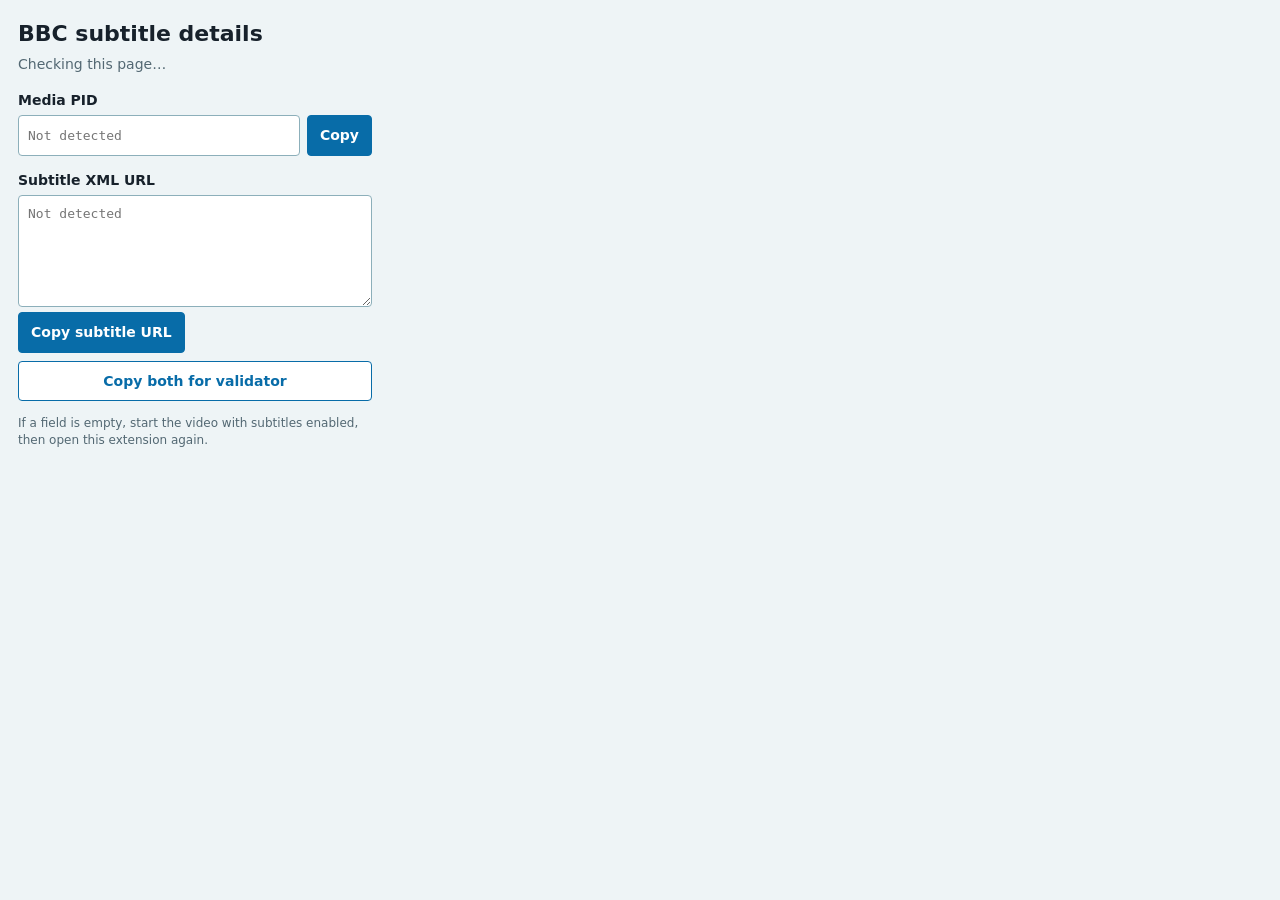
<file: chrome-extension/popup.html>
<!doctype html>
<html lang="en-GB">
<head>
  <meta charset="utf-8">
  <meta name="viewport" content="width=device-width, initial-scale=1">
  <title>BBC Subtitle Details</title>
  <link rel="stylesheet" href="popup.css">
</head>
<body>
  <main>
    <h1>BBC subtitle details</h1>
    <p id="status">Checking this page…</p>
    <label for="pid">Media PID</label>
    <div class="field-row">
      <input id="pid" readonly placeholder="Not detected">
      <button type="button" data-copy="pid">Copy</button>
    </div>
    <label for="subtitleUrl">Subtitle XML URL</label>
    <textarea id="subtitleUrl" readonly placeholder="Not detected"></textarea>
    <button type="button" data-copy="subtitleUrl">Copy subtitle URL</button>
    <button type="button" id="copyBoth" class="secondary">Copy both for validator</button>
    <p class="hint">If a field is empty, start the video with subtitles enabled, then open this extension again.</p>
  </main>
  <script src="popup.js"></script>
</body>
</html>
</file>
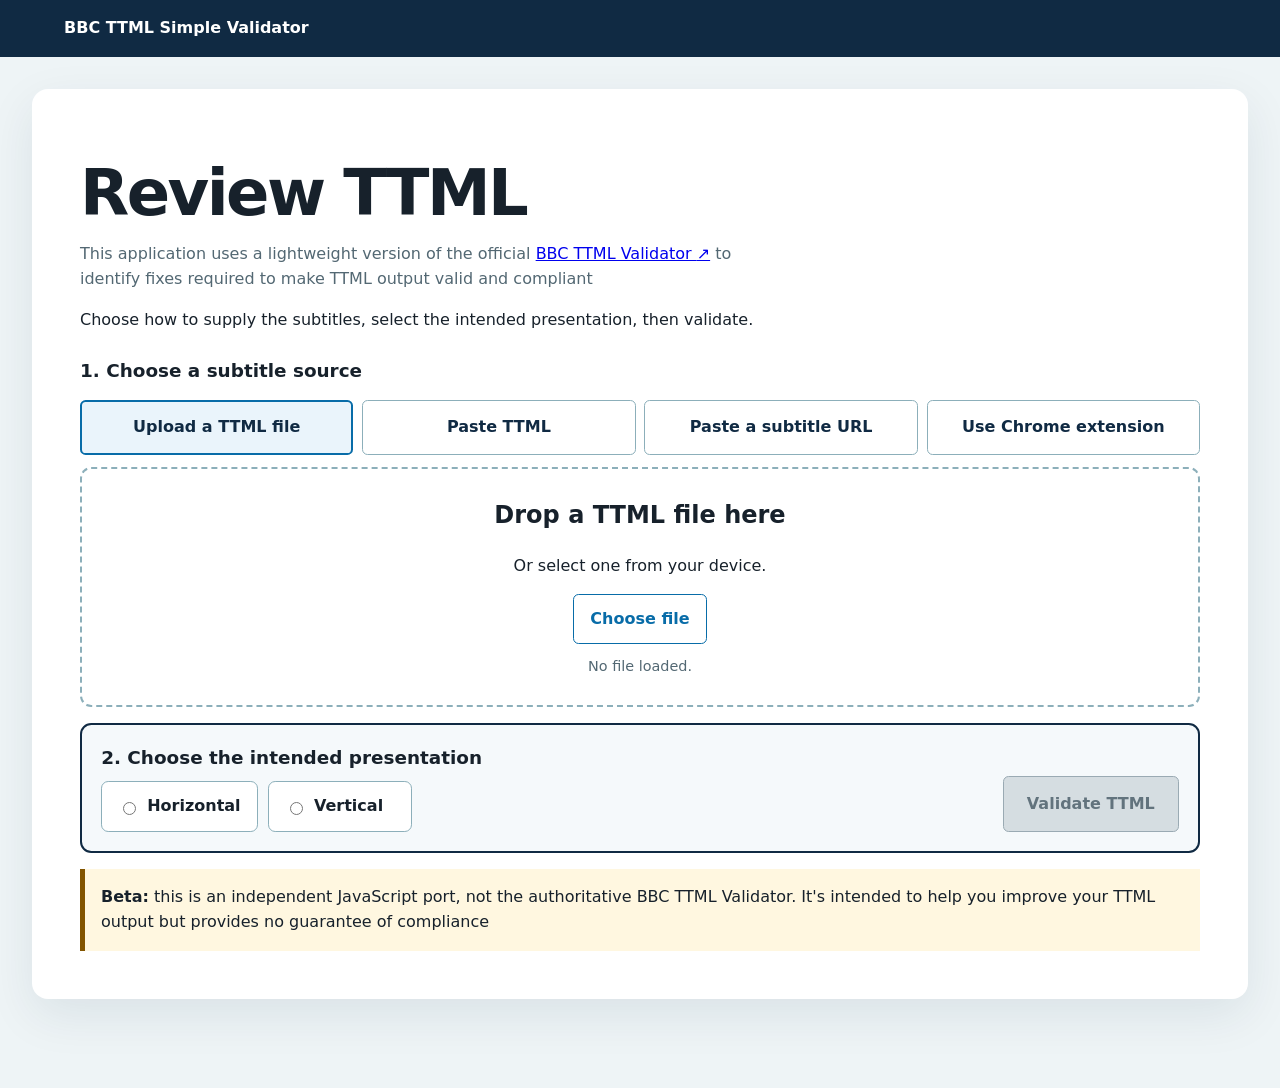
<file: standalone/ttml-guide.html>
<!doctype html>
<html lang="en-GB"><head><meta charset="utf-8"><meta name="viewport" content="width=device-width,initial-scale=1">
<title>TTML Guide — browser PoC</title>
<style>
:root{--ink:#17212b;--navy:#102a43;--blue:#086ca8;--wash:#eef4f6;--line:#ccd9df;--red:#ad2635;--redp:#fff0f1;--amber:#825400;--amberp:#fff7e0;--green:#246b49;--greenp:#ebf7f0}*{box-sizing:border-box}body{margin:0;background:var(--wash);color:var(--ink);font:16px/1.55 system-ui,-apple-system,"Segoe UI",sans-serif}header{padding:1rem clamp(1rem,5vw,4rem);background:var(--navy);color:white;font-weight:850}main{width:min(76rem,calc(100% - 2rem));margin:2rem auto}.hero{padding:clamp(1.5rem,4vw,3rem);border-radius:1rem;background:white;box-shadow:0 1rem 3rem #102a4316}.eyebrow{margin:0;color:#08758b;font-size:.76rem;font-weight:900;letter-spacing:.12em;text-transform:uppercase}h1{margin:.25rem 0;font-size:clamp(2.1rem,5vw,4rem);line-height:1.04;letter-spacing:-.04em}.lede{max-width:65ch;color:#536873}.input-methods{display:grid;grid-template-columns:1fr 1fr;gap:1rem;margin-top:1.5rem}.drop,.paste{min-height:17rem;padding:1.5rem;border-radius:.7rem}.drop{display:grid;place-items:center;border:2px dashed #8cafba;text-align:center}.drop.over{background:#e7f7f9}.paste{display:flex;flex-direction:column;border:1px solid var(--line);background:var(--wash)}.drop h2,.paste h2{margin-top:0}.paste-editor{width:100%;min-height:11rem;padding:.8rem;border:1px solid #8cafba;border-radius:.35rem;background:white;font:12px/1.45 ui-monospace,SFMono-Regular,Consolas,monospace;resize:vertical}.bbc-import{margin-top:1rem;padding:1rem 1.2rem;border:1px solid var(--line);border-radius:.7rem;background:#f5f9fb}.bbc-import h2{margin:0 0 .45rem;font-size:1.15rem}.bbc-import input{width:100%;padding:.75rem;border:1px solid #8cafba;border-radius:.35rem;font:inherit}.source-status{margin:.65rem 0 0;color:#536873;font-size:.9rem}.source-status.error{color:var(--red);font-weight:700}.validation-controls{display:grid;grid-template-columns:1fr auto;gap:1.5rem;align-items:end;margin-top:1rem;padding:1.2rem;border:2px solid var(--navy);border-radius:.7rem;background:#f5f9fb}.validation-controls h2{margin:0 0 .55rem;font-size:1.15rem}.mode{display:flex;gap:.65rem}.mode label{display:flex;gap:.5rem;align-items:center;min-width:9rem;padding:.75rem 1rem;border:1px solid #8cafba;border-radius:.45rem;background:white;font-weight:800;cursor:pointer}.mode label:has(input:checked){border:2px solid var(--blue);background:#eaf4fb;color:var(--navy)}button,.button{padding:.72rem 1rem;border:1px solid var(--blue);border-radius:.35rem;background:white;color:var(--blue);font:inherit;font-weight:800;cursor:pointer;text-decoration:none}.primary{background:var(--blue);color:white}.validate-button{min-width:11rem;padding:.9rem 1.2rem}.validate-button:disabled{border-color:#9aaab3;background:#d5dde1;color:#62737d;cursor:not-allowed}.notice{margin-top:1rem;padding:1rem;border-left:.35rem solid var(--amber);background:var(--amberp)}#report{margin-top:2rem}.status{display:grid;gap:.25rem;padding:1.2rem;border-radius:.6rem}.status strong{font-size:1.3rem}.status.blocked{border:2px solid var(--red);background:var(--redp)}.status.blocked strong{color:var(--red)}.status.review{border:1px solid #d6a33e;background:var(--amberp)}.status.clear{border:1px solid var(--green);background:var(--greenp)}.status.playback{margin-top:.75rem;border:1px solid var(--blue);background:#eaf4fb}.status.playback strong{color:var(--navy)}.metrics{display:grid;grid-template-columns:repeat(4,1fr);gap:.7rem;margin:1rem 0}.metric{padding:1rem;border:1px solid var(--line);border-radius:.5rem;background:white}.metric strong{display:block;font-size:2rem}.metric.error{border-top:5px solid var(--red);background:var(--redp)}.metric.warning{border-top:5px solid var(--amber);background:var(--amberp)}.section{margin-top:1rem;padding:1.3rem;border-radius:.7rem;background:white}.finding{margin:1rem 0;border:1px solid var(--line);border-radius:.6rem;overflow:hidden}.finding-head{display:grid;grid-template-columns:1fr auto;gap:1rem;padding:1rem;border-top:6px solid var(--amber)}.finding.error .finding-head{border-color:var(--red)}.finding h3{margin:0}.code{color:#586b76;font:600 .88rem ui-monospace,monospace}.badge{align-self:start;padding:.25rem .55rem;border-radius:2rem;background:var(--amber);color:white;font-size:.72rem;font-weight:900;text-transform:uppercase}.error .badge{background:var(--red)}.finding-body{padding:0 1rem 1rem}.guidance{margin-top:.8rem;padding:1rem;border-left:4px solid var(--green);background:var(--greenp)}.guidance p{margin:.25rem 0}pre{overflow:auto;padding:1rem;border-radius:.4rem;background:#101820;color:white;white-space:pre-wrap}table{width:100%;border-collapse:collapse;font-size:.9rem}th,td{padding:.55rem;border:1px solid var(--line);text-align:left;vertical-align:top}th{background:var(--wash)}.actions{display:flex;gap:.6rem;flex-wrap:wrap;margin-top:1rem}.muted{color:#60727c}.coverage li{margin:.35rem 0}@media(max-width:48rem){.input-methods,.validation-controls{grid-template-columns:1fr}.metrics{grid-template-columns:repeat(2,1fr)}.mode{flex-direction:column}.mode label{min-width:0}}
.preview-shell{display:grid;gap:1rem}.preview-stage{position:relative;width:min(100%,60rem);margin:auto;aspect-ratio:16/9;overflow:hidden;border:1px solid #536873;border-radius:.55rem;background:radial-gradient(circle at 50% 42%,#354a58,#152530 70%);box-shadow:inset 0 0 0 1px #ffffff12}.preview-stage.vertical{width:min(100%,28rem);aspect-ratio:9/16}.preview-stage::before{content:"Caption preview";position:absolute;inset:1rem auto auto 1rem;color:#ffffff70;font-size:.75rem;font-weight:800;letter-spacing:.1em;text-transform:uppercase}.preview-caption{position:absolute;left:8%;right:8%;bottom:10%;display:flex;flex-direction:column;align-items:center;gap:.12em;text-align:center;font-size:clamp(1rem,2.8vw,2rem);font-weight:650;line-height:1.18;text-shadow:0 2px 3px #000}.preview-line{display:block;max-width:100%;padding:.08em .28em;background:#000;color:#fff}.preview-controls{display:grid;grid-template-columns:auto 1fr auto;gap:.8rem;align-items:center}.preview-controls input[type=range]{width:100%;accent-color:var(--blue)}.preview-note{margin:0;color:#60727c;font-size:.9rem}
.source-workspace{display:grid;grid-template-columns:minmax(0,1fr) minmax(17rem,24rem);gap:1.3rem;align-items:start;margin-top:.8rem}.preview-panel{padding:1rem;border:1px solid var(--line);border-radius:.6rem;background:var(--wash)}.preview-panel h3{margin:0 0 .25rem}.preview-panel .preview-stage{width:100%;margin:.75rem 0}.preview-panel .preview-stage.vertical{width:min(100%,14rem)}.preview-panel .preview-caption{font-size:clamp(.72rem,1.35vw,1.15rem)}.preview-panel .preview-controls{grid-template-columns:auto 1fr}.preview-panel .preview-controls output{grid-column:1/-1;text-align:right;font-size:.8rem}.code-editor{position:relative;height:28rem;border-radius:.45rem;background:#101820}.source-editor,.source-highlight{position:absolute;inset:0;width:100%;height:100%;margin:0;padding:1rem;border:1px solid var(--line);border-radius:.45rem;font:13px/1.5 ui-monospace,SFMono-Regular,Consolas,monospace;tab-size:2;white-space:pre-wrap;overflow-wrap:anywhere;word-break:break-word;overflow-y:auto;overflow-x:hidden}.source-highlight{pointer-events:none;background:#101820;color:#f4f8fb}.source-editor{z-index:1;background:transparent;color:transparent;-webkit-text-fill-color:transparent;caret-color:white;resize:none}.source-editor::selection{background:#2b6688aa}.source-actions{display:flex;gap:.6rem;flex-wrap:wrap;margin-top:.8rem}@media(max-width:54rem){.source-workspace{grid-template-columns:1fr}.preview-panel{max-width:32rem}.preview-panel .preview-stage.vertical{width:min(100%,18rem)}}
.xml-code .xml-punctuation{color:#9fb4c2}.xml-code .xml-tag{color:#7dd3fc}.xml-code .xml-attr{color:#f9d57e}.xml-code .xml-value{color:#a7e3a1}.xml-code .xml-comment{color:#91a1ab;font-style:italic}
.smp-stage{width:100%;margin:.75rem 0;aspect-ratio:16/9;overflow:hidden;border-radius:.55rem;background:radial-gradient(circle at 50% 42%,#354a58,#152530 70%)}.smp-stage.vertical{aspect-ratio:9/16}.player-media-label{margin:.65rem 0 .45rem;font-weight:800}.player-media-controls{display:grid;gap:.5rem}.player-media-controls>input{width:100%;padding:.65rem;border:1px solid #8cafba;border-radius:.35rem;font:inherit}.environment-toggle{display:flex;gap:.45rem}.environment-toggle label{display:flex;gap:.35rem;align-items:center;padding:.4rem .65rem;border:1px solid #8cafba;border-radius:.35rem;background:white;font-size:.85rem;font-weight:800;cursor:pointer}.environment-toggle label:has(input:checked){border:2px solid var(--blue);background:#eaf4fb}.smp-subtitle-timeline{display:grid;grid-template-columns:1fr auto;gap:.5rem;align-items:center;margin-top:.75rem}.smp-subtitle-timeline label{grid-column:1/-1;font-size:.8rem;font-weight:800}.smp-subtitle-timeline input{width:100%;accent-color:var(--blue)}.smp-subtitle-timeline output{font-size:.8rem}.sr-only{position:absolute!important;width:1px!important;height:1px!important;padding:0!important;margin:-1px!important;overflow:hidden!important;clip:rect(0,0,0,0)!important;white-space:nowrap!important;border:0!important}
.extension-import{margin-top:1rem;padding:1rem 1.2rem;border:1px solid var(--line);border-radius:.7rem;background:#f5f9fb}.extension-import h2{margin:0 0 .45rem;font-size:1.15rem}.extension-import textarea{width:100%;min-height:7rem;padding:.75rem;border:1px solid #8cafba;border-radius:.35rem;background:white;font:12px/1.45 ui-monospace,SFMono-Regular,Consolas,monospace;resize:vertical}.extension-import-head{display:flex;gap:1rem;align-items:center;justify-content:space-between}.bbc-import label{display:block;margin:.55rem 0 .3rem;font-weight:800}dialog{width:min(38rem,calc(100% - 2rem));padding:0;border:0;border-radius:.75rem;box-shadow:0 1rem 4rem #0005}dialog::backdrop{background:#102a4388}.dialog-body{padding:1.5rem}.dialog-body h2{margin-top:0}.dialog-body li{margin:.6rem 0}.dialog-actions{display:flex;gap:.7rem;justify-content:flex-end;flex-wrap:wrap;margin-top:1.2rem}
.source-flow{margin-top:1.5rem}.source-flow>h2{font-size:1.15rem}.source-methods{display:grid;grid-template-columns:repeat(4,1fr);gap:.55rem}.source-method{min-height:3.4rem;border-color:#8cafba;color:var(--navy)}.source-method[aria-selected="true"]{border:2px solid var(--blue);background:#eaf4fb;color:var(--navy)}.source-panel{min-height:15rem;margin-top:.75rem}.source-panel[hidden]{display:none}.source-panel .drop,.source-panel .paste{min-height:15rem}.source-panel .bbc-import,.source-panel .extension-import{margin-top:0;min-height:15rem}.source-panel .paste-editor{min-height:10rem}@media(max-width:48rem){.source-methods{grid-template-columns:1fr 1fr}}
</style></head><body><header>BBC TTML&nbsp;Simple Validator</header><main>
<section class="hero" id="start"><p class="eyebrow">&nbsp;</p><h1>Review TTML</h1><p class="lede">This application uses a lightweight version of the official <a href="https://github.com/bbc/ttml-validator" target="_blank" rel="noopener noreferrer">BBC TTML Validator <span aria-hidden="true">↗</span></a> to identify fixes required to make TTML output valid and compliant</p>
<p>Choose how to supply the subtitles, select the intended presentation, then validate.</p><div class="source-flow"><h2>1. Choose a subtitle source</h2><div class="source-methods" role="tablist" aria-label="Subtitle source"><button type="button" class="source-method" role="tab" aria-selected="true" aria-controls="sourceFile" data-method="file">Upload a TTML file</button><button type="button" class="source-method" role="tab" aria-selected="false" aria-controls="sourcePaste" data-method="paste">Paste TTML</button><button type="button" class="source-method" role="tab" aria-selected="false" aria-controls="sourceUrl" data-method="url">Paste a subtitle URL</button><button type="button" class="source-method" role="tab" aria-selected="false" aria-controls="sourceExtension" data-method="extension">Use Chrome extension</button></div><div class="source-panel" id="sourceFile" role="tabpanel"><div class="drop" id="drop"><div><h2>Drop a TTML file here</h2><p>Or select one from your device.</p><button id="choose">Choose file</button><input id="file" type="file" accept=".xml,.ttml" hidden><p class="source-status" id="fileStatus">No file loaded.</p></div></div></div><div class="source-panel" id="sourcePaste" role="tabpanel" hidden><div class="paste"><h2>Paste TTML source</h2><textarea id="pasteSource" class="paste-editor" spellcheck="false" aria-label="TTML source to review" placeholder="Paste the complete TTML document here"></textarea><p class="source-status">Paste the complete XML document.</p></div></div><div class="source-panel" id="sourceUrl" role="tabpanel" hidden><div class="bbc-import"><h2>Paste a subtitle file URL</h2><label for="mediaPid">Media PID <span class="muted">(optional)</span></label><input id="mediaPid" inputmode="text" autocomplete="off" maxlength="8" placeholder="Enter the 8-character PID"><label for="subtitleUrl">Subtitle XML URL</label><input id="subtitleUrl" type="url" inputmode="url" autocomplete="url" placeholder="https://…/subtitles/….xml"><p class="source-status" id="subtitleUrlStatus">Paste a subtitle URL, with its media PID if available.</p></div></div><div class="source-panel" id="sourceExtension" role="tabpanel" hidden><div class="extension-import"><div class="extension-import-head"><h2>Import via Chrome extension</h2><button type="button" id="openExtensionHelp">Learn how to use this</button></div><textarea id="extensionImport" spellcheck="false" placeholder="Paste the ‘Copy both for validator’ result here" aria-label="Chrome extension import details"></textarea><p class="source-status" id="extensionImportStatus">Paste both details copied by the extension.</p></div></div></div><div class="validation-controls"><div><h2>2. Choose the intended presentation</h2><div class="mode"><label><input type="radio" name="mode" value="horizontal"> Horizontal</label><label><input type="radio" name="mode" value="vertical"> Vertical</label></div></div><button class="primary validate-button" id="validateSource" type="button" disabled>Validate TTML</button></div>
<div class="notice"><strong>Beta:</strong> this is an independent JavaScript port, not the authoritative BBC TTML Validator. It's intended to help you improve your TTML output but provides no guarantee of compliance</div></section><div id="report">&nbsp;</div></main><dialog id="extensionHelp"><div class="dialog-body"><h2>Use the BBC Subtitle Details extension</h2><ol><li><a href="https://broxy.tools.bbc.co.uk/jupiter-cloud-edit/chrome-extension.zip" target="_blank" rel="noopener noreferrer">Download the Chrome extension ZIP <span aria-hidden="true">↗</span></a> and unzip it.</li><li>Open <code>chrome://extensions</code>, turn on <strong>Developer mode</strong>, select <strong>Load unpacked</strong>, and choose the extracted folder.</li><li>Open or reload the BBC page containing the video. Start playback and enable subtitles.</li><li>Open <strong>BBC Subtitle Details</strong> from Chrome’s extensions menu.</li><li>Select <strong>Copy both for validator</strong>.</li><li>Return here and paste into <strong>Import via Chrome extension</strong>. The PID and subtitle URL will be filled automatically.</li><li>Choose Horizontal or Vertical, then select <strong>Validate TTML</strong>.</li></ol><p class="muted">Subtitle URLs are signed and expire, so import them while they are current.</p><div class="dialog-actions"><a class="button" href="https://broxy.tools.bbc.co.uk/jupiter-cloud-edit/chrome-extension.zip">Download extension</a><button type="button" class="primary" id="closeExtensionHelp">Close</button></div></div></dialog>
<script>
const NS={tt:'http://www.w3.org/ns/ttml',xml:'http://www.w3.org/XML/1998/namespace',ttp:'http://www.w3.org/ns/ttml#parameter',ittp:'http://www.w3.org/ns/ttml/profile/imsc1#parameter',tts:'http://www.w3.org/ns/ttml#styling',ebutts:'urn:ebu:tt:style'};
const GUIDANCE={
 'BBC-ACTIVE-AREA':{title:'Active area',text:'Declare the active image area in accordance with the target presentation profile.',link:'https://www.bbc.co.uk/accessibility/forproducts/guides/subtitles/#ittp-activeArea'},
 'BBC-STYLE-APPLICATION':{title:'Applying styles',text:'Apply style attributes and references through the TTML structures permitted by the target profile.',quote:'must be applied to content elements',link:'https://www.bbc.co.uk/accessibility/forproducts/guides/subtitles/#Applying-style-attributes-to-content-elements'},
 'BBC-CONTENT-ELEMENTS':{title:'Content elements',text:'Structure subtitle content with the TTML content elements and nesting permitted by the target profile.',link:'https://www.bbc.co.uk/accessibility/forproducts/guides/subtitles/#Content-Elements'},
 'BBC-NATURAL-LINE-BREAKS':{title:'Natural line breaks',text:'Use explicit breaks at natural linguistic boundaries so subtitles remain easy to parse.',link:'https://www.bbc.co.uk/accessibility/forproducts/guides/subtitles/#Break-at-natural-points'},
 'BBC-GAPS':{title:'Subtitle gaps',text:'Manage gaps between consecutive subtitles deliberately to support readable transitions.',link:'https://www.bbc.co.uk/accessibility/forproducts/guides/subtitles/#Gaps'},
 'BBC-TIMEBASE':{title:'Time base',text:'Declare and use the TTML time base consistently with the document timing expressions.',link:'https://www.bbc.co.uk/accessibility/forproducts/guides/subtitles/#ttp-timeBase'},
 'BBC-TT-ATTRIBUTES':{title:'TT root attributes',text:'Apply required document-level attributes and namespace declarations to the TTML root.',link:'https://www.bbc.co.uk/accessibility/forproducts/guides/subtitles/#tt-tt-attributes'},
 'BBC-REGIONS':{title:'Regions',text:'Define and reference regions using permitted geometry, alignment, writing mode and overflow properties.',link:'https://www.bbc.co.uk/accessibility/forproducts/guides/subtitles/#Regions'}
};
const RULES={
 xml_parse:{why:'The document is not well-formed XML, so TTML checks cannot run.',action:'Correct the XML syntax shown by the parser and run the review again.',guidance:[]},
 xml_dtd:{why:'Document type declarations can introduce unsupported or unsafe external definitions.',action:'Remove the complete DOCTYPE declaration.',guidance:['BBC-TT-ATTRIBUTES']},
 xml_entity_decl:{why:'Custom entity declarations are not permitted in the supported delivery form.',action:'Remove the entity declaration and replace its uses with literal Unicode text.',guidance:['BBC-TT-ATTRIBUTES']},
 xml_root_element:{why:'A TTML document requires tt as its root element.',action:'Make the document root a TTML tt element.',guidance:['BBC-TT-ATTRIBUTES']},
 xml_tt_namespace:{why:'The root namespace determines whether elements are interpreted as TTML.',action:'Declare the TTML namespace on the root element.',guidance:['BBC-TT-ATTRIBUTES']},
 xml_id_unique:{why:'Duplicate xml:id values make references ambiguous.',action:'Give every identified element a unique xml:id and update its references.',guidance:['BBC-STYLE-APPLICATION']},
 xml_xsd:{why:'The document head does not follow the required EBU-TT-D content order.',action:'Move the complete styling element before the complete layout element without changing their contents.',guidance:['BBC-CONTENT-ELEMENTS']},
 imsc_parameter_activeArea:{why:'The active image area is not explicitly declared.',action:'Add the appropriate ittp:activeArea declaration for the target presentation.',guidance:['BBC-ACTIVE-AREA']},
 ttml_metadata_copyright:{why:'The document has no copyright metadata element.',action:'Add the required copyright metadata if your delivery workflow requires it.',guidance:[]},
 ttml_element_style:{why:'An unused style adds ambiguity and maintenance overhead.',action:'Remove the style or reference it from the intended content element.',guidance:['BBC-STYLE-APPLICATION']},
 bbc_text_span_constraint:{why:'Text is present directly inside p; BBC content is expected in span elements.',action:'Wrap the text in a TTML span while preserving timing, wording and style references.',guidance:['BBC-CONTENT-ELEMENTS','BBC-STYLE-APPLICATION']},
 ttml_element_br:{why:'A source-code newline is not a reliable presentation line break.',action:'Replace the intended visual break with a TTML br element; otherwise remove formatting whitespace.',guidance:['BBC-NATURAL-LINE-BREAKS','BBC-CONTENT-ELEMENTS']},
 ebuttd_timing_attribute_constraint:{why:'The timing expression is outside the supported non-frame clock-time form.',action:'Use hh:mm:ss or hh:mm:ss.sss and confirm the declared time base.',guidance:['BBC-TIMEBASE']},
 bbc_timing_gaps:{why:'A non-zero gap shorter than 0.8 seconds can produce an awkward visual transition.',action:'Make the subtitles contiguous or increase the gap to at least 0.8 seconds, then review synchronisation.',guidance:['BBC-GAPS']},
 bbc_text_backgroundColor_constraint:{why:'The computed span background colour is not one of the opaque black values permitted by the BBC rule.',action:'Change the referenced text style background to #000000 or #000000ff, preserving the foreground colour and references.',guidance:['BBC-STYLE-APPLICATION']},
 ebuttd_empty_div_constraint:{why:'A subtitle div contains no p content.',action:'Add at least one timed p element or remove the empty div.',guidance:['BBC-CONTENT-ELEMENTS']}
};
const implemented=['XML parsing, null bytes, BOM, DTD and entity declarations','TTML root element and namespace','Unique xml:id values','Required head, body, styling, layout, div and p structure','EBU-TT-D head child order: metadata, styling, layout','activeArea and copyright presence','Unreferenced style elements','Referenced span background colours, including chained style references','Direct text in p elements and implicit source-code line breaks','Non-frame clock-time syntax and subtitle gaps shorter than 0.8 seconds'];
const unsupported=['All other EBU-TT-D XSD constraints','Remaining computed and inherited styling constraints, including color, fontSize, linePadding and fillLineGap','Complete region geometry and association checks','All remaining BBC timing constraints and segment-relative timing','Role, profile and every remaining TTML/IMSC constraint'];
const esc=s=>String(s??'').replace(/[&<>"']/g,c=>({'&':'&amp;','<':'&lt;','>':'&gt;','"':'&quot;',"'":'&#39;'}[c]));
function highlightXml(value){const safe=esc(value);return safe.replace(/(&lt;!--[\s\S]*?--&gt;)|(&lt;\/?)([\w:.-]+)([\s\S]*?)(&gt;)/g,(match,comment,open,name,attributes,close)=>{if(comment)return `<span class="xml-comment">${comment}</span>`;const highlighted=attributes.replace(/(\s+)([\w:.-]+)(\s*=\s*)(&quot;[\s\S]*?&quot;|&#39;[\s\S]*?&#39;)/g,'$1<span class="xml-attr">$2</span>$3<span class="xml-value">$4</span>');return `<span class="xml-punctuation">${open}</span><span class="xml-tag">${name}</span>${highlighted}<span class="xml-punctuation">${close}</span>`})}
function prettyTtml(value){const tokens=value.match(/<!--[\s\S]*?-->|<\?[^>]*\?>|<![^>]*>|<[^>]+>|[^<]+/g);if(!tokens)return value;const stack=[];let depth=0,out='';function line(token,level){if(out&&!out.endsWith('\n'))out+='\n';out+='  '.repeat(Math.max(0,level))+token}for(const token of tokens){if(!token.startsWith('<')){if(stack.some(frame=>frame.preserve))out+=token;else if(token.trim()){if(stack.length)stack[stack.length-1].preserve=true;out+=token}continue}const closing=token.match(/^<\/\s*([\w:.-]+)/),opening=token.match(/^<\s*([\w:.-]+)/),special=/^<(?:\?|!)/.test(token),selfClosing=/\/\s*>$/.test(token),insidePreserved=stack.some(frame=>frame.preserve);if(insidePreserved){out+=token;if(closing)depth=Math.max(0,depth-1)}else if(closing){depth=Math.max(0,depth-1);line(token,depth)}else{line(token,depth)}if(closing)stack.pop();else if(opening&&!special&&!selfClosing){const name=opening[1].split(':').pop().toLowerCase(),preserve=name==='p'||name==='span';stack.push({name,preserve});depth++}}return out.trim()+'\n'}
const local=(root,name)=>[...root.getElementsByTagNameNS('*',name)];
const xid=e=>e.getAttributeNS(NS.xml,'id')||e.getAttribute('xml:id')||'omitted';
const loc=e=>`{${e.namespaceURI}}${e.localName} element xml:id ${xid(e)}`;
function parseTime(v){const m=/^(\d{2,}):(\d{2}):(\d{2}(?:\.\d+)?)$/.exec(v||'');return m?+m[1]*3600 + +m[2]*60 + +m[3]:null}
function checkHeadOrder(doc,add){const head=local(doc,'head')[0];if(!head)return;const children=[...head.children].map(e=>e.localName),styling=children.indexOf('styling'),layout=children.indexOf('layout');if(styling>=0&&layout>=0&&styling>layout)add(3,'xml_xsd',`{${NS.tt}}head`,`Fails EBU-TT-D XSD validation: Unexpected child with tag '{${NS.tt}}layout' at position ${layout+1}. Tag 'tt:styling' expected.`,head)}
function checkSpanBackgrounds(doc,add){const styles=new Map(local(doc,'style').map(e=>[xid(e),e]));function fromStyle(id,seen=new Set()){if(!id||seen.has(id))return null;seen.add(id);const s=styles.get(id);if(!s)return null;const direct=s.getAttributeNS(NS.tts,'backgroundColor')||s.getAttribute('tts:backgroundColor');if(direct)return direct;for(const parent of (s.getAttribute('style')||'').split(/\s+/).filter(Boolean)){const value=fromStyle(parent,seen);if(value)return value}return null}local(doc,'span').forEach(span=>{let value=span.getAttributeNS(NS.tts,'backgroundColor')||span.getAttribute('tts:backgroundColor');if(!value)for(const id of (span.getAttribute('style')||'').split(/\s+/).filter(Boolean)){value=fromStyle(id);if(value)break}if(value&&!['#000000','#000000ff'].includes(value.toLowerCase()))add(3,'bbc_text_backgroundColor_constraint',loc(span),`Computed backgroundColor ${value.toLowerCase()} not BBC-allowed value`,span)})}
function validate(text,bytes,mode){const out=[],add=(status,code,location,message,node=null)=>out.push({status,code,location,message,node});
 if(bytes[0]===0xEF&&bytes[1]===0xBB&&bytes[2]===0xBF)add(3,'preParse_byteOrderMark','Unparsed file','File has a prohibited Byte Order Mark (BOM): utf_8');
 if(bytes.includes(0))add(3,'preParse_nullBytes','Unparsed file','Null byte(s) found in input');
 if(/<!DOCTYPE/i.test(text))add(3,'xml_dtd','XML Document Type Declaration','Prohibited Document Type Declaration present');
 if(/<!ENTITY/i.test(text))add(3,'xml_entity_decl','XML Entity declaration','Prohibited XML Entity declaration present');
 const doc=new DOMParser().parseFromString(text,'application/xml'),pe=doc.querySelector('parsererror');if(pe){add(3,'xml_parse','Unparsed file','Could not parse XML: '+pe.textContent.trim().slice(0,240));return out}
 const root=doc.documentElement;if(root.localName!=='tt')add(3,'xml_root_element',root.tagName,'Root element is not <tt>',root);if(root.namespaceURI!==NS.tt)add(3,'xml_tt_namespace',root.tagName,`Root element does not have expected namespace "${NS.tt}"`,root);
 const ids=new Map();[...doc.getElementsByTagName('*')].forEach(e=>{const id=xid(e);if(id!=='omitted'){if(ids.has(id))add(3,'xml_id_unique',loc(e),`xml:id value "${id}" is not unique`,e);else ids.set(id,e)}});
 [['head',3,'ttml_element_head','head element absent'],['body',3,'ttml_element_body','body element absent'],['styling',3,'ebuttd_styling_element_constraint','styling element absent'],['layout',3,'ebuttd_layout_element_constraint','layout element absent']].forEach(([n,s,c,m])=>{if(!local(doc,n).length)add(s,c,'Document',m)});
 if(!root.hasAttributeNS(NS.ittp,'activeArea')&&!root.hasAttribute('ittp:activeArea'))add(2,'imsc_parameter_activeArea',`{${NS.tt}}tt {${NS.ittp}}activeArea attribute`,'activeArea attribute absent',root);
 if(!local(doc,'copyright').length)add(2,'ttml_metadata_copyright',`{${NS.tt}}head/{http://www.w3.org/ns/ttml#metadata}copyright`,'copyright element absent');
 const referenced=new Set();[...doc.getElementsByTagName('*')].forEach(e=>(e.getAttribute('style')||'').split(/\s+/).filter(Boolean).forEach(x=>referenced.add(x)));local(doc,'style').forEach(e=>{const id=xid(e);if(id!=='omitted'&&!referenced.has(id))add(2,'ttml_element_style',`style xml:id=${id}`,'Unreferenced style element',e)});
 local(doc,'div').forEach(d=>{if(![...d.children].some(e=>e.localName==='p'))add(3,'ebuttd_empty_div_constraint',loc(d),'Found 0 p children of a div, require >0',d)});
 const timed=[];local(doc,'p').forEach(p=>{const direct=[...p.childNodes].filter(n=>n.nodeType===3&&n.nodeValue!==null);if(direct.length)add(3,'bbc_text_span_constraint',loc(p),'Text content found in prohibited location.',p);const all=p.textContent||'';if(/[\r\n]/.test(all)&&!local(p,'br').length)add(2,'ttml_element_br',loc(p),'Text content contains line breaks but no <br> elements.',p);let b=parseTime(p.getAttribute('begin')),e=parseTime(p.getAttribute('end'));['begin','end','dur'].forEach(a=>{if(p.hasAttribute(a)&&parseTime(p.getAttribute(a))===null)add(3,'ebuttd_timing_attribute_constraint',loc(p),`${a}=${p.getAttribute(a)} is not a valid non-frame clock time`,p)});if(p.hasAttribute('dur'))add(3,'ebuttd_timing_attribute_constraint',loc(p),'dur attribute present, not permitted in EBU-TT-D - ignoring in time computations.',p);if(b!==null&&e!==null)timed.push({b,e,p})});timed.sort((a,b)=>a.b-b.b);for(let i=1;i<timed.length;i++){const gap=timed[i].b-timed[i-1].e;if(gap>0&&gap<.8)add(3,'bbc_timing_gaps',`Gap from ${timed[i-1].e}s to ${timed[i].b}s`,'Non-zero gap between subtitles is shorter than 0.8s',timed[i].p)}
 checkHeadOrder(doc,add);checkSpanBackgrounds(doc,add);return out}
function guideFor(f){return RULES[f.code]||{why:'This implemented structural check found an issue.',action:'Review the identified TTML location and the relevant delivery requirement.',guidance:[]}}
function groupFindings(findings){const map=new Map();findings.forEach((f,index)=>{const key=`${f.status}\u0000${f.code}\u0000${f.message}`;if(!map.has(key))map.set(key,{status:f.status,code:f.code,message:f.message,occurrences:[]});map.get(key).occurrences.push({...f,order:index+1})});return [...map.values()].sort((a,b)=>b.status-a.status)}
function sourceContext(node){if(!node)return'';if(node.localName==='tt'){const text=node.outerHTML;return text.slice(0,text.indexOf('>')+1)}const text=node.outerHTML;return text.length>1600?text.slice(0,1600)+'…':text}
function playbackOutlook(findings){const codes=new Set(findings.filter(f=>f.status===3).map(f=>f.code));if(codes.has('xml_parse')||codes.has('preParse_nullBytes'))return{title:'Playback outlook: captions will not display',text:'The file cannot be parsed safely as XML. A player cannot process its subtitle content until this is corrected.'};if(codes.has('xml_root_element')||codes.has('xml_tt_namespace'))return{title:'Playback outlook: captions are unlikely to display correctly',text:'The document is not identifiable as TTML to a conforming player.'};if([...codes].some(code=>['xml_xsd','ttml_element_head','ttml_element_body','ebuttd_styling_element_constraint','ebuttd_layout_element_constraint','ebuttd_empty_div_constraint'].includes(code)))return{title:'Playback outlook: compatibility is uncertain',text:'The captions may still display in a permissive player, but invalid document structure can cause rejection or inconsistent playback.'};if(codes.size)return{title:'Playback outlook: captions are likely to display',text:'The detected compliance errors affect timing, appearance or delivery acceptance rather than preventing the TTML from being parsed. Playback may still differ from the intended presentation.'};return{title:'Playback outlook: no display-preventing problem found',text:'The implemented checks found no error expected to stop caption display. Unimplemented checks and player-specific behaviour remain unknown.'}}
function previewCues(text){const doc=new DOMParser().parseFromString(text,'application/xml');if(doc.querySelector('parsererror'))return[];const styles=new Map(local(doc,'style').map(e=>[xid(e),e]));function props(el,inherited={},seen=new Set()){const result={...inherited};for(const id of (el?.getAttribute?.('style')||'').split(/\s+/).filter(Boolean)){if(seen.has(id))continue;const style=styles.get(id);if(style){const next=new Set(seen);next.add(id);Object.assign(result,props(style,result,next))}}const color=el?.getAttributeNS?.(NS.tts,'color')||el?.getAttribute?.('tts:color'),background=el?.getAttributeNS?.(NS.tts,'backgroundColor')||el?.getAttribute?.('tts:backgroundColor');if(color)result.color=color;if(background)result.background=background;return result}function linesFor(p){const lines=[[]];function walk(node,inherited){for(const child of node.childNodes){if(child.nodeType===3){if(child.nodeValue)lines[lines.length-1].push({text:child.nodeValue,style:inherited})}else if(child.nodeType===1&&child.localName==='br')lines.push([]);else if(child.nodeType===1)walk(child,props(child,inherited))}}walk(p,props(p));return lines.map(line=>line.filter(segment=>segment.text)).filter(line=>line.some(segment=>segment.text.trim()))}return local(doc,'p').map(p=>({begin:parseTime(p.getAttribute('begin')),end:parseTime(p.getAttribute('end')),lines:linesFor(p)})).filter(cue=>cue.begin!==null&&cue.end!==null&&cue.end>cue.begin).sort((a,b)=>a.begin-b.begin)}
function formatPreviewTime(seconds){const minutes=Math.floor(seconds/60),remaining=(seconds-minutes*60).toFixed(2).padStart(5,'0');return `${minutes}:${remaining}`}
function mountLocalPreview(panel,text,mode){panel.className='preview-panel';const cues=previewCues(text);if(!cues.length){panel.innerHTML='<h3>Caption preview</h3><p class="preview-note">Preview unavailable until the TTML can be parsed and contains timed captions.</p>';return}const duration=Math.max(...cues.map(cue=>cue.end));panel.innerHTML=`<h3>Caption preview</h3><div class="preview-shell"><div class="preview-stage ${mode==='vertical'?'vertical':''}" id="previewStage"><div class="preview-caption" id="previewCaption" aria-live="off"></div></div><div class="preview-controls"><button type="button" id="previewPlay">Play</button><input id="previewTimeline" type="range" min="0" max="${duration}" step="0.01" value="0" aria-label="Caption preview timeline"><output id="previewTime">0:00.00 / ${formatPreviewTime(duration)}</output></div></div>`;const play=panel.querySelector('#previewPlay'),timeline=panel.querySelector('#previewTimeline'),clock=panel.querySelector('#previewTime'),caption=panel.querySelector('#previewCaption');let playing=false,current=0,last=0,frame=0;function paint(){current=Number(timeline.value);clock.textContent=`${formatPreviewTime(current)} / ${formatPreviewTime(duration)}`;caption.replaceChildren();const active=cues.filter(cue=>current>=cue.begin&&current<cue.end);for(const cue of active)for(const line of cue.lines){const lineEl=document.createElement('span');lineEl.className='preview-line';for(const segment of line){const span=document.createElement('span');span.textContent=segment.text;if(segment.style.color)span.style.color=segment.style.color;if(segment.style.background)span.style.backgroundColor=segment.style.background;lineEl.appendChild(span)}caption.appendChild(lineEl)}}function tick(now){if(!playing)return;if(!last)last=now;current=Math.min(duration,current+(now-last)/1000);last=now;timeline.value=String(current);paint();if(current>=duration){playing=false;play.textContent='Play';return}frame=requestAnimationFrame(tick)}play.onclick=()=>{playing=!playing;play.textContent=playing?'Pause':'Play';if(playing){if(current>=duration){current=0;timeline.value='0'}last=0;frame=requestAnimationFrame(tick)}else cancelAnimationFrame(frame)};timeline.oninput=()=>{current=Number(timeline.value);last=0;paint()};paint()}
const DEFAULT_SMP_MEDIA_IDS={horizontal:'p01xbcsz',vertical:'p01xbcth'};let smpRuntimePromise=null,activeSmp=null,activeSubtitleUrl=null,previewGeneration=0,previewMediaVersion=DEFAULT_SMP_MEDIA_IDS.horizontal,previewMediaIsSample=true,previewMediaEnvironment='test';
function isBbcHost(){return /(^|\.)bbc\.(co\.uk|com)$/i.test(location.hostname)}
function loadSmpRuntime(){if(smpRuntimePromise)return smpRuntimePromise;smpRuntimePromise=new Promise((resolve,reject)=>{function configure(){window.bbcRequireMap={...(window.bbcRequireMap||{}),'bump-4':'https://emp.bbci.co.uk/emp/bump-4/bump-4'};window.require({paths:window.bbcRequireMap,waitSeconds:30});window.require(['bump-4'],resolve,reject)}if(window.require)configure();else{const script=document.createElement('script');script.src='https://static.bbci.co.uk/frameworks/requirejs/0.13.0/sharedmodules/require.js';script.onload=configure;script.onerror=()=>reject(new Error('BBC RequireJS did not load'));document.head.appendChild(script)}});return smpRuntimePromise}
function clearSmp(){if(activeSmp&&typeof activeSmp.destroy==='function')try{activeSmp.destroy()}catch(error){}activeSmp=null;if(activeSubtitleUrl)URL.revokeObjectURL(activeSubtitleUrl);activeSubtitleUrl=null}
async function mountSmpPreview(panel,text,mode,generation){try{const bump=await loadSmpRuntime();if(generation!==previewGeneration||!panel.isConnected)return;clearSmp();activeSubtitleUrl=URL.createObjectURL(new Blob([text],{type:'application/ttml+xml;charset=utf-8'}));const mediaVersion=previewMediaVersion,isSample=previewMediaIsSample,environment=previewMediaEnvironment,cues=previewCues(text),subtitleStart=cues.length?Math.min(...cues.map(cue=>cue.begin)):0,subtitleEnd=cues.length?Math.max(...cues.map(cue=>cue.end)):0;panel.innerHTML=`<h3>Caption preview</h3><div class="smp-stage ${mode==='vertical'?'vertical':''}" id="smpPlayer"></div><p class="player-media-label">Media: ${isSample?'Sample':esc(mediaVersion)}</p><div class="player-media-controls"><input id="smpPid" inputmode="text" autocomplete="off" maxlength="8" value="${isSample?'':esc(mediaVersion)}" placeholder="Enter a valid PID" aria-label="Enter a valid PID"><div class="environment-toggle" aria-label="Media environment"><label><input type="radio" name="smpEnvironment" value="test" ${environment==='test'?'checked':''}> Test</label><label><input type="radio" name="smpEnvironment" value="live" ${environment==='live'?'checked':''}> Live</label></div></div>${subtitleEnd>0?`<div class="smp-subtitle-timeline"><label for="smpSubtitleTimeline">Subtitle range</label><input id="smpSubtitleTimeline" type="range" min="0" max="${subtitleEnd}" step="0.01" value="${subtitleStart}" aria-label="Seek within the TTML subtitle range"><output id="smpSubtitleTime">${formatPreviewTime(subtitleStart)} / ${formatPreviewTime(subtitleEnd)}</output></div>`:''}<p class="sr-only" id="smpStatus" aria-live="polite">Loading media.</p>`;const status=panel.querySelector('#smpStatus'),timeline=panel.querySelector('#smpSubtitleTimeline'),timelineTime=panel.querySelector('#smpSubtitleTime'),pidInput=panel.querySelector('#smpPid'),environmentRadios=[...panel.querySelectorAll('input[name=smpEnvironment]')],item={versionID:mediaVersion,kind:'programme'},settings={product:'iplayer',enableToucan:true,responsive:true,autoplay:false,muted:isSample,liveEnvironment:environment==='live',mediator:{host:environment==='test'?'open.test.bbc.co.uk':'open.live.bbc.co.uk'},startTime:Math.max(0,subtitleStart-.25),counterName:'ttml.simple.validator.preview',playlistObject:{title:'TTML subtitle preview',items:[item]}};function reloadMedia(){const entered=pidInput.value.trim().toLowerCase();if(entered&&!/^[a-z0-9]{8}$/.test(entered)){pidInput.setCustomValidity('Enter a valid PID');pidInput.reportValidity();return}pidInput.setCustomValidity('');previewMediaVersion=entered||DEFAULT_SMP_MEDIA_IDS[mode];previewMediaIsSample=!entered;mountPreview(document.querySelector('#report'),text,mode)}pidInput.addEventListener('change',reloadMedia);pidInput.addEventListener('keydown',event=>{if(event.key==='Enter'){event.preventDefault();reloadMedia()}});environmentRadios.forEach(radio=>radio.addEventListener('change',()=>{previewMediaEnvironment=radio.value;mountPreview(document.querySelector('#report'),text,mode)}));const player=bump.player(panel.querySelector('#smpPlayer'),settings);activeSmp=player;if(timeline)timeline.oninput=()=>{const requested=Number(timeline.value);player.currentTime(requested);timelineTime.textContent=`${formatPreviewTime(requested)} / ${formatPreviewTime(subtitleEnd)}`};function applySubtitles(){if(generation!==previewGeneration||!activeSubtitleUrl)return;player.setData({name:'SMP.subtitlesHref',data:{url:activeSubtitleUrl}});player.showSubtitles(true);status.dataset.ready='true';status.textContent='Captions loaded.'}player.bind('playlistLoaded',applySubtitles);player.bind('mediaItemChanged',()=>setTimeout(applySubtitles,0));player.bind('loadedmetadata',applySubtitles);player.bind('timeupdate',()=>{if(generation!==previewGeneration||status.dataset.ready!=='true')return;const current=Number(player.currentTime());if(Number.isFinite(current)&&timeline&&current<=subtitleEnd){timeline.value=String(current);timelineTime.textContent=`${formatPreviewTime(current)} / ${formatPreviewTime(subtitleEnd)}`}});player.bind('error',()=>{if(generation===previewGeneration){clearSmp();mountLocalPreview(panel,text,mode)}});player.load()}catch(error){if(generation===previewGeneration)mountLocalPreview(panel,text,mode)}}
function mountPreview(target,text,mode){const panel=target.querySelector('#previewHost');if(!panel)return;if(previewMediaIsSample)previewMediaVersion=DEFAULT_SMP_MEDIA_IDS[mode];const generation=++previewGeneration;clearSmp();mountLocalPreview(panel,text,mode);if(isBbcHost())mountSmpPreview(panel,text,mode,generation)}
function mountSourceEditor(target,text,originalText,onRevalidate){const section=document.createElement('section');section.className='section';section.innerHTML='<details open><summary><strong>View or edit the full TTML source</strong></summary><p class="muted">Edits remain in this browser. Run validation again to refresh the findings and caption preview.</p><div class="source-workspace"><div><div class="code-editor"><pre class="source-highlight xml-code" aria-hidden="true"><code></code></pre><textarea class="source-editor" wrap="soft" spellcheck="false" aria-label="Full TTML source"></textarea></div><div class="source-actions"><button type="button" class="primary" id="revalidate">Run validation again</button><button type="button" id="restoreSource">Restore original</button></div></div><aside id="previewHost" aria-label="Caption preview"></aside></div></details>';target.insertBefore(section,target.children[1]||null);const editor=section.querySelector('.source-editor'),highlight=section.querySelector('.source-highlight code'),highlightPane=section.querySelector('.source-highlight');function paintSource(){highlight.innerHTML=highlightXml(editor.value)+(editor.value.endsWith('\n')?' ': '')}editor.value=text;paintSource();editor.addEventListener('input',paintSource);editor.addEventListener('scroll',()=>{highlightPane.scrollTop=editor.scrollTop});section.querySelector('#revalidate').onclick=()=>onRevalidate(editor.value);section.querySelector('#restoreSource').onclick=()=>{editor.value=originalText;paintSource();editor.focus()}}
function render(file,mode,findings,interactive=true){
 const groups=groupFindings(findings),errorGroups=groups.filter(x=>x.status===3),warningGroups=groups.filter(x=>x.status===2),errorOccurrences=errorGroups.reduce((n,g)=>n+g.occurrences.length,0),warningOccurrences=warningGroups.reduce((n,g)=>n+g.occurrences.length,0);
 const compliance=errorGroups.length?`<div class="status blocked"><strong>Fails implemented compliance checks</strong><span>${errorGroups.length} compliance error type${errorGroups.length===1?'':'s'} affect ${errorOccurrences} location${errorOccurrences===1?'':'s'}. ${warningGroups.length} warning type${warningGroups.length===1?'':'s'} affect ${warningOccurrences} location${warningOccurrences===1?'':'s'}.</span></div>`:warningGroups.length?`<div class="status review"><strong>No compliance errors in the implemented checks</strong><span>${warningGroups.length} warning type${warningGroups.length===1?'':'s'} affect ${warningOccurrences} location${warningOccurrences===1?'':'s'}. Unimplemented checks remain unknown.</span></div>`:`<div class="status clear"><strong>No errors or warnings in the implemented checks</strong><span>This is not a full BBC validation pass because unimplemented checks remain unknown.</span></div>`,playback=playbackOutlook(findings),playbackStatus=`<div class="status playback"><strong>${esc(playback.title)}</strong><span>${esc(playback.text)}</span></div>`;
 const cards=groups.map(group=>{const first=group.occurrences[0],r=guideFor(first),guidance=r.guidance.map(id=>{const x=GUIDANCE[id];return `<aside class="guidance"><strong>${esc(x.title)}</strong><p>${esc(x.text)}</p>${x.quote?`<p>BBC excerpt: “${esc(x.quote)}”</p>`:''}<a href="${esc(x.link)}" target="_blank" rel="noopener noreferrer">Open BBC guidance <span aria-hidden="true">↗</span></a></aside>`}).join(''),locations=group.occurrences.map(o=>`<li>${esc(o.location)}</li>`).join(''),context=sourceContext(first.node);return `<article class="finding ${group.status===3?'error':'warning'}"><div class="finding-head"><div><h3>${esc(r.action)}</h3><div class="code">${esc(group.code)} · ${group.occurrences.length} occurrence${group.occurrences.length===1?'':'s'}</div></div><span class="badge">${group.status===3?'Compliance error':'Warning'}</span></div><div class="finding-body"><p><strong>Finding:</strong> ${esc(group.message)}</p><p><strong>Why it matters:</strong> ${esc(r.why)}</p><details><summary>Every affected location (${group.occurrences.length})</summary><ol>${locations}</ol></details>${context?`<details open><summary>Example source context</summary><pre class="xml-code"><code>${highlightXml(context)}</code></pre></details>`:''}${guidance}</div></article>`}).join('')||'<p>No actionable findings were produced by the implemented checks.</p>';
 const rows=findings.map((f,index)=>`<tr><td>${index+1}</td><td>${f.status===3?'Error':'Warning'}</td><td><code>${esc(f.code)}</code></td><td>${esc(f.message)}</td><td>${esc(f.location)}</td></tr>`).join('');
 const overview=`<div><p class="eyebrow">${esc(file.name)} · ${esc(mode)} presentation</p><h2>Validation overview</h2>${compliance}${playbackStatus}<div class="metrics"><div class="metric error"><strong>${errorGroups.length}</strong>Compliance error types<br><span class="muted">${errorOccurrences} affected locations</span></div><div class="metric warning"><strong>${warningGroups.length}</strong>Warning types<br><span class="muted">${warningOccurrences} affected locations</span></div><div class="metric"><strong>${findings.length}</strong>Total occurrences</div><div class="metric"><strong>${implemented.length}</strong>Implemented check areas</div></div><div class="actions"><button class="primary" id="download">Download this report</button><button onclick="location.reload()">Review another file</button></div></div>`;
 return `<section class="section">${overview}</section><section class="section"><h2>What to fix</h2><p class="muted">Repeated occurrences of the same code, severity and message are consolidated into one repair task.</p>${cards}</section><section class="section coverage"><h2>Validation coverage</h2><p>The playback outlook is a deterministic application assessment, separate from validator severity. It does not guarantee behaviour in every player.</p><h3>Implemented in this version</h3><ul>${implemented.map(x=>`<li>${esc(x)}</li>`).join('')}</ul><h3>Not yet implemented — status unknown</h3><ul>${unsupported.map(x=>`<li>${esc(x)}</li>`).join('')}</ul></section><section class="section"><h2>Complete JavaScript occurrence record</h2><table><thead><tr><th>#</th><th>Severity</th><th>Code</th><th>Message</th><th>Location</th></tr></thead><tbody>${rows}</tbody></table></section>`}
const drop=document.querySelector('#drop'),input=document.querySelector('#file'),pasteSource=document.querySelector('#pasteSource'),mediaPid=document.querySelector('#mediaPid'),subtitleUrl=document.querySelector('#subtitleUrl'),subtitleUrlStatus=document.querySelector('#subtitleUrlStatus'),extensionImport=document.querySelector('#extensionImport'),extensionImportStatus=document.querySelector('#extensionImportStatus'),fileStatus=document.querySelector('#fileStatus'),validateButton=document.querySelector('#validateSource'),modeRadios=[...document.querySelectorAll('input[name=mode]')],methodButtons=[...document.querySelectorAll('.source-method')],sourcePanels=[...document.querySelectorAll('.source-panel')];
let activeMethod='file',sourceKind=null,sourceName='pasted-subtitles.ttml',fileText='';
function selectedMode(){return modeRadios.find(radio=>radio.checked)?.value}
function validSubtitleUrl(){try{const url=new URL(subtitleUrl.value.trim());return url.protocol==='https:'&&url.pathname.toLowerCase().endsWith('.xml')}catch(error){return false}}
function validMediaPid(){return !mediaPid.value.trim()||/^[a-z0-9]{8}$/i.test(mediaPid.value.trim())}
function remoteReady(){return validSubtitleUrl()&&validMediaPid()}
function extensionPasteReady(){const value=extensionImport.value;return /^PID:\s*[a-z0-9]{8}\s*$/im.test(value)&&/^SUBTITLE URL:\s*https:\/\/\S+\s*$/im.test(value)}
function sourceForMethod(method){if(method==='file')return fileText?'file':null;if(method==='paste')return pasteSource.value.trim()?'paste':null;if(method==='url')return subtitleUrl.value.trim()||mediaPid.value.trim()?'url':null;if(method==='extension')return extensionPasteReady()?'extension':null;return null}
function selectMethod(method){activeMethod=method;methodButtons.forEach(button=>{const selected=button.dataset.method===method;button.setAttribute('aria-selected',String(selected));button.tabIndex=selected?0:-1});sourcePanels.forEach(panel=>{panel.hidden=panel.id!==`source${method[0].toUpperCase()}${method.slice(1)}`});sourceKind=sourceForMethod(method);updateReady()}
function updateReady(){const remote=sourceKind==='url'||sourceKind==='extension';validateButton.disabled=!(sourceKind&&selectedMode()&&(!remote||remoteReady()))}
async function loadFile(file){fileText=await file.text();sourceName=file.name;fileStatus.textContent=`Loaded: ${file.name}`;selectMethod('file')}
document.querySelector('#choose').onclick=()=>input.click();input.onchange=()=>input.files[0]&&loadFile(input.files[0]);modeRadios.forEach(radio=>radio.addEventListener('change',updateReady));
methodButtons.forEach(button=>button.addEventListener('click',()=>selectMethod(button.dataset.method)));
validateButton.onclick=async()=>{const mode=selectedMode();if(!mode)return;if(sourceKind==='url'||sourceKind==='extension'){validateButton.disabled=true;validateButton.textContent='Importing…';subtitleUrlStatus.className='source-status';subtitleUrlStatus.textContent='Downloading subtitle XML…';try{const url=new URL(subtitleUrl.value.trim()),response=await fetch(url);if(!response.ok)throw new Error(`Subtitle download returned ${response.status}.`);const text=prettyTtml(await response.text()),pid=mediaPid.value.trim().toLowerCase();sourceName=decodeURIComponent(url.pathname.split('/').pop())||'imported-subtitles.xml';if(pid){previewMediaVersion=pid;previewMediaIsSample=false;previewMediaEnvironment='live'}else previewMediaIsSample=true;subtitleUrlStatus.textContent=`Loaded: ${sourceName}`;displayResults({name:sourceName},mode,text,text)}catch(error){subtitleUrlStatus.className='source-status error';subtitleUrlStatus.textContent=error instanceof TypeError?'Could not download this URL. It may have expired or may not allow browser access.':error.message}finally{validateButton.textContent='Validate TTML';updateReady()}return}const text=sourceKind==='file'?fileText:pasteSource.value;if(!text.trim())return;previewMediaIsSample=true;displayResults({name:sourceName},mode,text,text)};
pasteSource.addEventListener('input',()=>{sourceName='pasted-subtitles.ttml';if(activeMethod==='paste')sourceKind=sourceForMethod('paste');updateReady()});
function updateUrlSource(){subtitleUrlStatus.className='source-status';subtitleUrlStatus.textContent=!validMediaPid()?'Enter a valid 8-character PID.':validSubtitleUrl()?'Subtitle URL ready to import.':'Enter a complete HTTPS URL ending in .xml.';if(activeMethod==='url')sourceKind=sourceForMethod('url');updateReady()}
mediaPid.addEventListener('input',updateUrlSource);subtitleUrl.addEventListener('input',updateUrlSource);
extensionImport.addEventListener('input',()=>{const value=extensionImport.value,pid=value.match(/^PID:\s*([a-z0-9]{8})\s*$/im)?.[1],url=value.match(/^SUBTITLE URL:\s*(https:\/\/\S+)\s*$/im)?.[1];if(pid&&url){mediaPid.value=pid.toLowerCase();subtitleUrl.value=url;extensionImportStatus.className='source-status';extensionImportStatus.textContent='PID and subtitle URL filled successfully.'}else{extensionImportStatus.className='source-status';extensionImportStatus.textContent=value.trim()?'Paste the complete “Copy both for validator” result.':'Paste both details copied by the extension.'}if(activeMethod==='extension')sourceKind=sourceForMethod('extension');updateReady()});
const extensionHelp=document.querySelector('#extensionHelp');document.querySelector('#openExtensionHelp').onclick=()=>extensionHelp.showModal();document.querySelector('#closeExtensionHelp').onclick=()=>extensionHelp.close();extensionHelp.addEventListener('click',event=>{if(event.target===extensionHelp)extensionHelp.close()});
['dragover','dragenter'].forEach(e=>drop.addEventListener(e,x=>{x.preventDefault();drop.classList.add('over')}));['dragleave','drop'].forEach(e=>drop.addEventListener(e,x=>{x.preventDefault();drop.classList.remove('over')}));drop.addEventListener('drop',e=>{const file=e.dataTransfer.files[0];if(file)loadFile(file)});
function displayResults(file,mode,text,originalText){const bytes=new TextEncoder().encode(text),findings=validate(text,bytes,mode),html=render(file,mode,findings),target=document.querySelector('#report');target.innerHTML=html;mountSourceEditor(target,text,originalText,edited=>displayResults(file,mode,edited,originalText));mountPreview(target,text,mode);target.scrollIntoView({behavior:'smooth'});document.querySelector('#download').onclick=()=>{const staticHtml=render(file,mode,findings,false),report=`<!doctype html><html lang="en-GB"><head><meta charset="utf-8"><title>${esc(file.name)} validation guide</title><style>${document.querySelector('style').textContent}</style></head><body><header>BBC TTML&nbsp;Simple Validator</header><main>${staticHtml}</main></body></html>`,a=document.createElement('a');a.href=URL.createObjectURL(new Blob([report],{type:'text/html'}));a.download=file.name+'.validation-report.html';a.click();setTimeout(()=>URL.revokeObjectURL(a.href),1000)}}
</script></body></html>
</file>
<file: chrome-extension/popup.css>
:root{font:14px/1.45 system-ui,-apple-system,"Segoe UI",sans-serif;color:#17212b}*{box-sizing:border-box}body{width:390px;margin:0;background:#eef4f6}main{padding:18px}h1{margin:0 0 4px;font-size:22px}p{margin:0 0 16px;color:#536873}label{display:block;margin:14px 0 5px;font-weight:800}.field-row{display:grid;grid-template-columns:1fr auto;gap:7px}input,textarea{width:100%;padding:9px;border:1px solid #8cafba;border-radius:4px;background:white;color:#17212b;font:13px/1.4 ui-monospace,SFMono-Regular,Consolas,monospace}textarea{min-height:112px;resize:vertical}button{padding:9px 12px;border:1px solid #086ca8;border-radius:4px;background:#086ca8;color:white;font:inherit;font-weight:800;cursor:pointer}.secondary{width:100%;margin-top:8px;background:white;color:#086ca8}button:disabled{border-color:#9aaab3;background:#d5dde1;color:#62737d;cursor:not-allowed}.hint{margin:14px 0 0;font-size:12px}.ready{color:#246b49}.partial{color:#825400}
</file>
